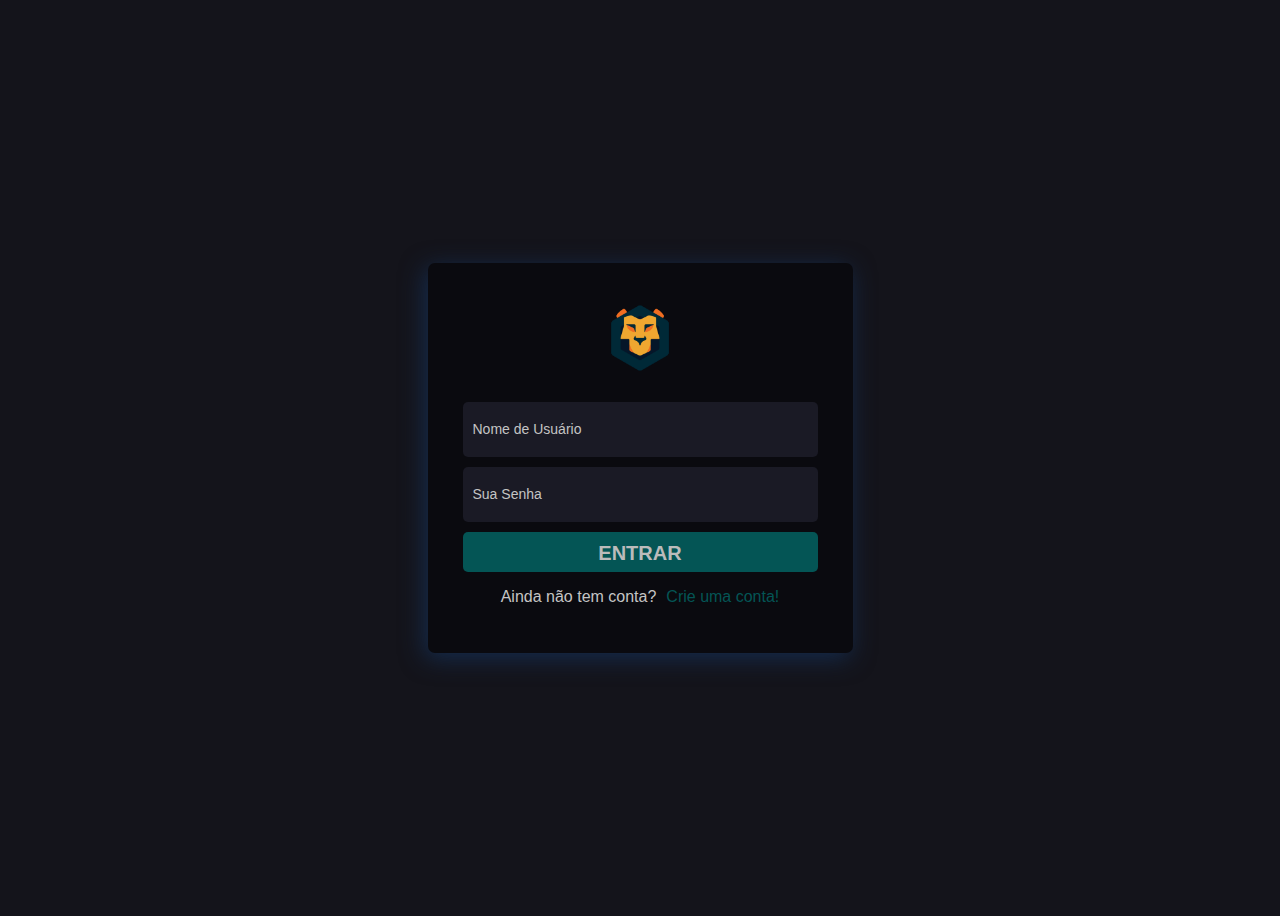
<file: portfolio/Login_Dark/index.html>
<!DOCTYPE html>
<html lang="pt-br">

<head>
    <meta charset="UTF-8">
    <meta name="viewport" content="width=device-width, initial-scale=1.0">
    <link rel="stylesheet" href="css/style.css">
    <title>Login</title>
</head>

<body>
    <section class="login-area">
        <div class="login">
            <div class="logo">
                <img src="imagens/logo.png" alt="Logotipo">
            </div>

            <form action="POST">
                <input type="text" name="nome" placeholder="Nome de Usuário" autofocus>
                <input type="password" name="senha" placeholder="Sua Senha" autofocus>
                <input type="submit" value="entrar">
            </form>

            <p>Ainda não tem conta?<a href="#">Crie uma conta!</a></p>
        </div>
    </section>
</body>

</html>
</file>
<file: portfolio/Login_Dark/css/style.css>
body {
    background-color: rgb(20, 20, 27);
    font-family: Arial, Helvetica, sans-serif;
    overflow: hidden;
}
/*Area da section*/
.login-area {
    display: flex;
    height: 100vh;/*ocupar 100% da area do navegador*/
    justify-content: center;
    align-items: center;
}

/*Div que contem o form, inputs e links*/
.login {
    display: flex;
    flex-direction: column;
    align-items: center;
    background-color: rgb(10, 10, 15);
    width: 355px;
    height: 320px;
    padding: 35px;
    border-radius: 7px;
    /*Cria a sombra neon atras da div*/
    box-shadow: -3px 5px 25px rgb(21, 44, 78);
}

/* Para os itens do formulario se empilhem */
.login form {
    display: flex;
    flex-direction: column;
    width: 100%;
}

.login input {
    margin-top: 10px;
    padding: 10px;
    border: none;
    border-radius: 5px;
    color: rgb(187, 187, 187);
    background-color: rgb(26, 26, 37);
    outline: none;
    height: 35px;
}

.login img {
    width: 80px;
    height: auto;
    margin-bottom: 10px;
}

input::placeholder {
    color: rgb(196, 196, 196);
    background-color: rgb(26, 26, 37);
    font-size: 14px;
}

form [type="submit"]{
    display: block;
    background-color: rgb(4, 85, 85);
    font-size: 20px;
    text-transform: uppercase;
    font-weight: bold;
    cursor: pointer;
    height: 40px;
}

form [type="submit"]:hover {
    color: black;
    transition: .5s ease all;
}

p {
    color: rgb(196, 196, 196);
}

a {
    margin-left: 10px;
    text-decoration: none;
    color: rgb(4, 85, 85);
}
</file>
